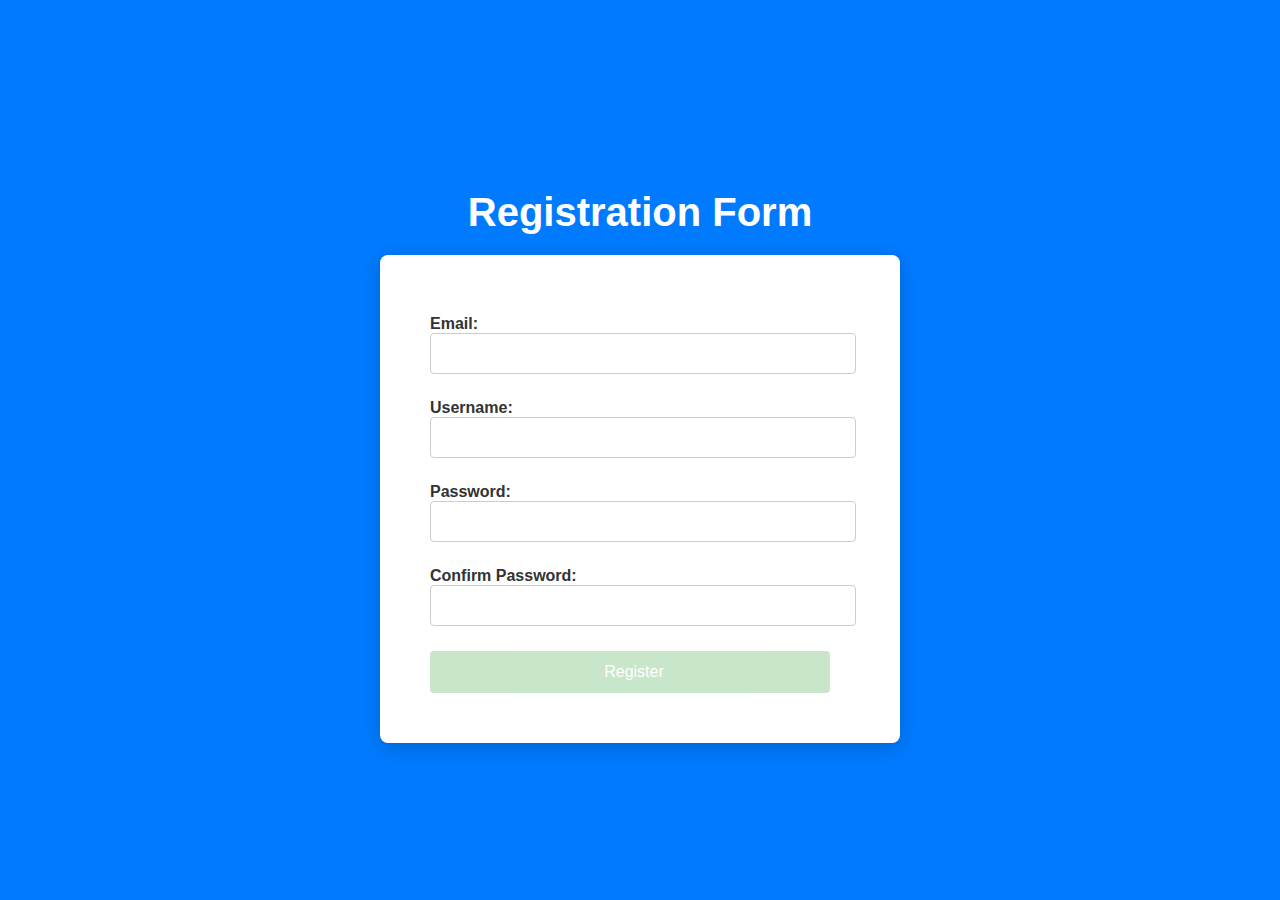
<file: index.html>
<!DOCTYPE html>
<html lang="en">
  <head>
    <meta charset="UTF-8" />
    <meta name="viewport" content="width=device-width, initial-scale=1.0" />
    <title>Registration Form</title>
    <link rel="stylesheet" href="./css/login.css" />
  </head>
  <body>
    <h2>Registration Form</h2>
    <form id="registrationForm">
      <label for="email">Email:</label>
      <input type="text" id="email" name="email" />
      <span id="emailError" class="error"></span>

      <label for="username">Username:</label>
      <input type="text" id="username" name="username" />
      <span id="usernameError" class="error"></span>

      <label for="password">Password:</label>
      <input type="password" id="password" name="password" />
      <span id="passwordError" class="error"></span>

      <label for="confirmPassword">Confirm Password:</label>
      <input type="password" id="confirmPassword" name="confirmPassword" />
      <span id="confirmPasswordError" class="error"></span>

      <button id="button" type="submit" disabled>Register</button>
    </form>

    <script src="https://code.jquery.com/jquery-3.6.0.min.js"></script>
    <script src="./js/login.js"></script>
  </body>
</html>
</file>
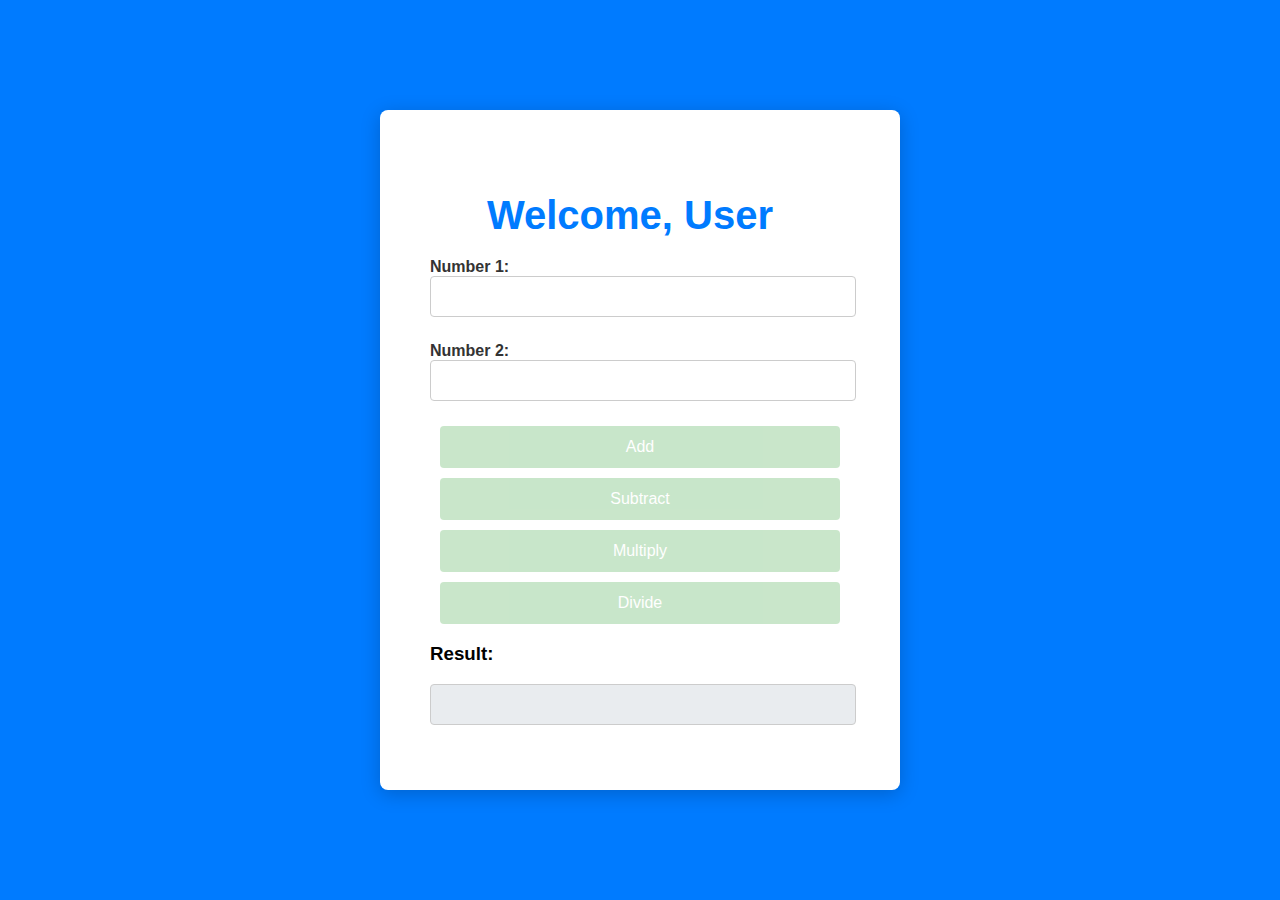
<file: calculator.html>
<!DOCTYPE html>
<html lang="en">
  <head>
    <meta charset="UTF-8" />
    <meta name="viewport" content="width=device-width, initial-scale=1.0" />
    <title>Calculator</title>
    <link rel="stylesheet" href="./css/calculator.css" />
    <script src="https://code.jquery.com/jquery-3.6.0.min.js"></script>
  </head>
  <body>
    <div class="container">
      <h2>Welcome, <span id="usernameDisplay"></span></h2>

      <div class="input-group">
        <label for="number1">Number 1:</label>
        <input type="text" id="number1" />
        <span id="number1Error" class="error"></span>
      </div>

      <div class="input-group">
        <label for="number2">Number 2:</label>
        <input type="text" id="number2" />
        <span id="number2Error" class="error"></span>
      </div>

      <div class="button-group">
        <button id="addBtn">Add</button>
        <button id="subtractBtn">Subtract</button>
        <button id="multiplyBtn">Multiply</button>
        <button id="divideBtn">Divide</button>
      </div>

      <div class="result-group">
        <h3>Result:</h3>
        <input type="text" id="result" disabled />
      </div>
    </div>

    <script src="./js/calculator.js"></script>
  </body>
</html>
</file>
<file: css/login.css>
body {
  font-family: "Arial", sans-serif;
  background-color: #007bff;
  display: flex;
  flex-direction: column;
  justify-content: center;
  align-items: center;
  height: 100vh;
  margin: 0;
}

h2 {
  color: white;
  text-align: center;
  margin-bottom: 20px;
  font-size: 2.5em;
}

form {
  background-color: #ffffff;
  padding: 50px;
  border-radius: 8px;
  box-shadow: 0 4px 20px rgba(0, 0, 0, 0.2);
  width: 400px;
  align-items: center;
  padding-right: 70px;
  align-content: center;
}

label {
  font-weight: bold;
  margin-top: 10px;
  display: block;
  color: #333;
}

input {
  padding: 12px;
  width: 100%;
  border: 1px solid #ccc;
  border-radius: 4px;
  margin-bottom: 15px;
  transition: border-color 0.3s, box-shadow 0.3s;
}

input:focus {
  border-color: #007bff;
  box-shadow: 0 0 5px rgba(0, 123, 255, 0.5);
  outline: none;
}

.error {
  color: red;
  font-size: 0.9em;
  margin-top: -10px;
  margin-bottom: 10px;
}

button {
  padding: 12px;
  background-color: #28a745;
  color: white;
  border: none;
  border-radius: 4px;
  cursor: pointer;
  width: 100%;
  font-size: 16px;
  transition: background-color 0.3s;
  margin-top: 10px;
  padding-left: 20px;
}

button:hover {
  background-color: #218838;
}

button:disabled {
  background-color: #a5d6a7;
  color: #ffffff;
  cursor: not-allowed;
  opacity: 0.6;
}
</file>
<file: css/calculator.css>
body {
  font-family: "Arial", sans-serif;
  background-color: #007bff;
  display: flex;
  flex-direction: column;
  justify-content: center;
  align-items: center;
  height: 100vh;
  margin: 0;
}

h2 {
  color: #007bff;
  text-align: center;
  margin-bottom: 20px;
  font-size: 2.5em;
}

.container {
  background-color: #ffffff;
  padding: 50px;
  border-radius: 8px;
  box-shadow: 0 4px 20px rgba(0, 0, 0, 0.2);
  width: 400px;
  margin: 0 auto;
  padding-right: 70px;
}

label {
  font-weight: bold;
  margin-top: 10px;
  display: block;
  color: #333;
}

input {
  padding: 12px;
  width: 100%;
  border: 1px solid #ccc;
  border-radius: 4px;
  margin-bottom: 15px;
  transition: border-color 0.3s, box-shadow 0.3s;
}

input:focus {
  border-color: #007bff;
  box-shadow: 0 0 5px rgba(0, 123, 255, 0.5);
  outline: none;
}

input:disabled {
  background-color: #e9ecef;
  color: #6c757d;
}

.error {
  color: red;
  font-size: 0.9em;
  margin-top: -10px;
  margin-bottom: 10px;
}

.button-group {
  width: 100%;
  align-items: center;
  padding-left: 10px;
}

button {
  padding: 12px;
  background-color: #28a745;
  color: white;
  border: none;
  border-radius: 4px;
  cursor: pointer;
  width: 100%;
  font-size: 16px;
  transition: background-color 0.3s;
  margin-top: 10px;
}

button:hover {
  background-color: #218838;
}

button:disabled {
  background-color: #a5d6a7;
  color: #ffffff;
  cursor: not-allowed;
  opacity: 0.6;
}
</file>
